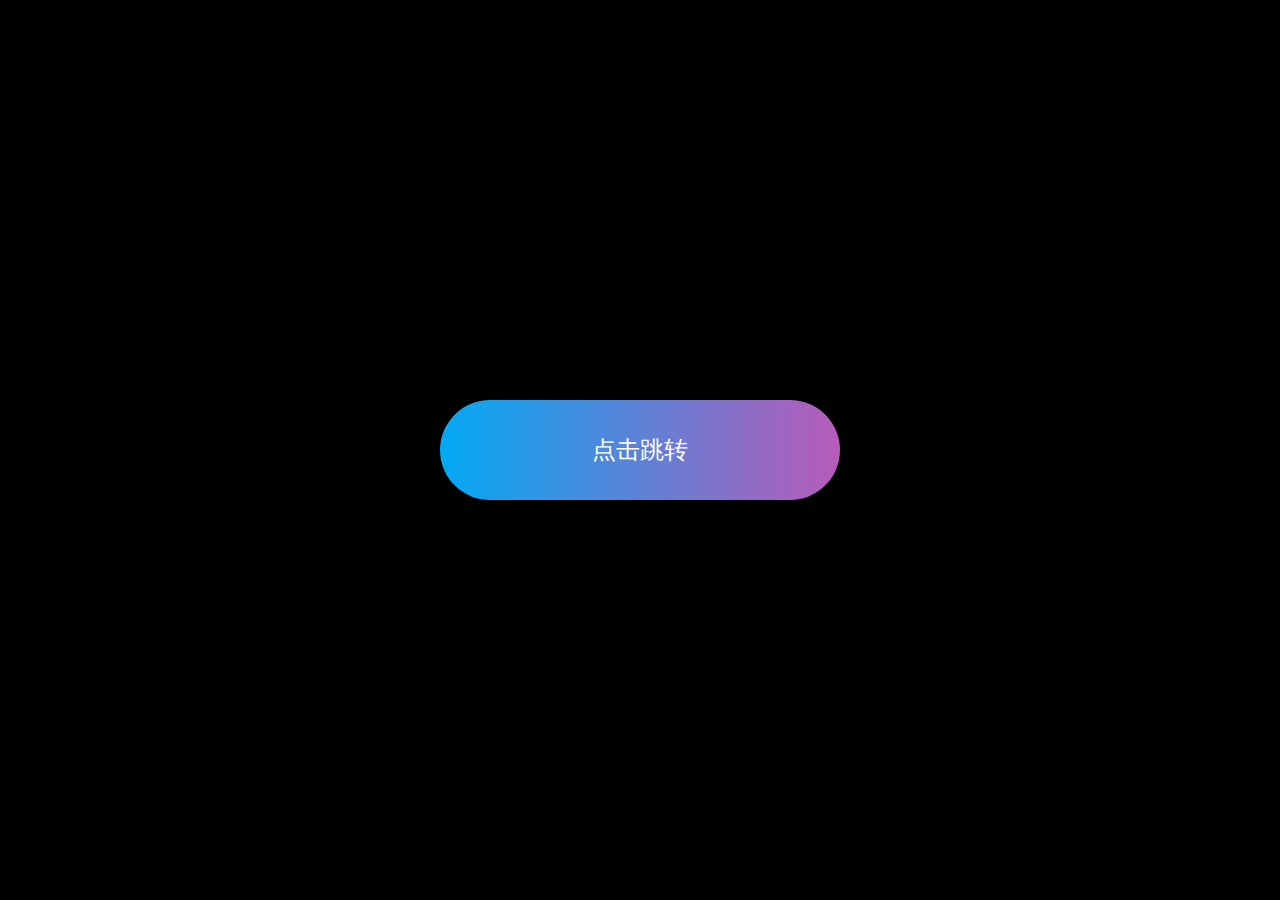
<file: index.html>
<!doctype html>
<html>
<head>
    <title>主页中转页面</title>
    <meta charset="UTF-8">
	<link rel="stylesheet" href="button.css">
	<script>
	function fuclick(){
		window.location.href='map.html';
	}
	</script>
</head>
    <body>
        <h1>目标网站尚未备案，此网页为中转网页</h1>
        <a type="button" onclick="fuclick()">点击跳转</a>									 
    </body>
</html>
</file>
<file: button.css>
*{
	margin: 0;
	padding: 0;
	
}
body{
	background-color: #000;
}
a{
	text-decoration: none;
	position:absolute;
	left: 50%;
	top: 50%;
	transform: translate(-50%,-50%);
	font-size: 24px;
	background: linear-gradient(90deg,#03a9f4,#f441a5,#ffeb3b,#03a9f4);
	background-size: 400%; 
	width: 400px;
	height: 100px;
	line-height: 100px;
	text-align: center;
	color:#fff;
	text-transform: uppercase;
	border-radius: 50px;
	z-index: -1;
	
}
a::before{
	content: "";
	position: absolute;
	left: -5px;
	right: -5px;
	top: -5px;
	buttom:-5px;
	background: linear-gradient(90deg,#03a9f4,#f441a5,#ffeb3b,#03a9f4);
	background-size: 400%; 
	border-radius: 50px;
	filter:blur(20px) ;
}
a:hover:before{
	animation: sun 8s infinite;
}
a:hover{
	animation: sun 8s infinite;
}
@keyframes sun{
	100%{
		background-position: -400%;
	}
	
}
</file>
